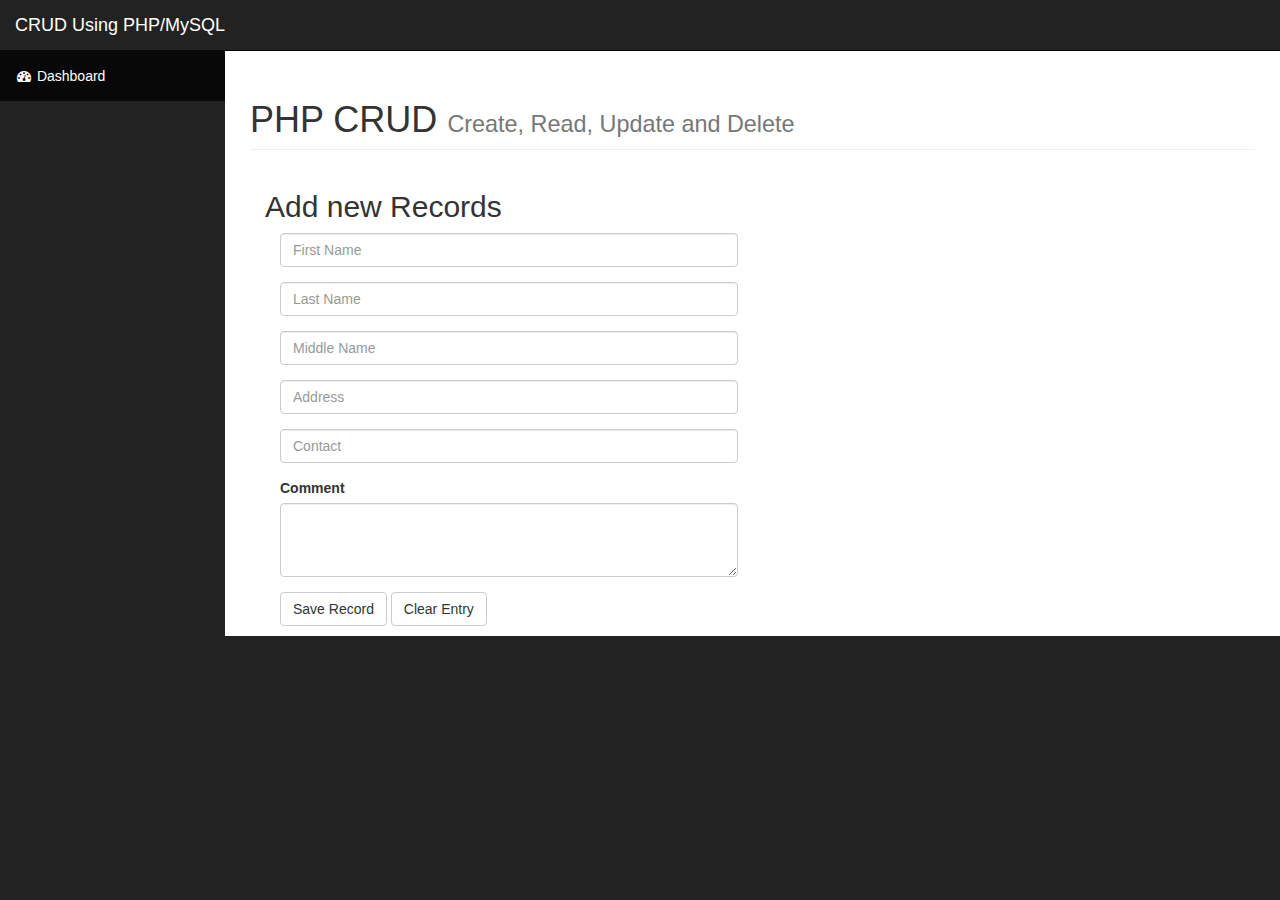
<file: pweb-tugas10/index.html>
<!DOCTYPE html>
<html>
<head>

    <meta charset="utf-8">
    <meta http-equiv="X-UA-Compatible" content="IE=edge">
    <meta name="viewport" content="width=device-width, initial-scale=1">
    <meta name="description" content="">
    <meta name="author" content="">

    <title>CRUD Using PHP/MySQL</title>

    <!-- Bootstrap Core CSS -->
    <link href="css/bootstrap.min.css" rel="stylesheet">

    <!-- Custom CSS -->
    <link href="css/sb-admin.css" rel="stylesheet">

    <!-- Morris Charts CSS -->
    <link href="css/plugins/morris.css" rel="stylesheet">

    <!-- Custom Fonts -->
    <link href="font-awesome/css/font-awesome.min.css" rel="stylesheet" type="text/css">

    <!-- HTML5 Shim and Respond.js IE8 support of HTML5 elements and media queries -->
    <!-- WARNING: Respond.js doesn't work if you view the page via file:// -->
    <!--[if lt IE 9]>
        <script src="https://oss.maxcdn.com/libs/html5shiv/3.7.0/html5shiv.js"></script>
        <script src="https://oss.maxcdn.com/libs/respond.js/1.4.2/respond.min.js"></script>
    <![endif]-->

</head>



    <div id="wrapper">

        <!-- Navigation -->
        <nav class="navbar navbar-inverse navbar-fixed-top" role="navigation">
            <!-- Brand and toggle get grouped for better mobile display -->
            <div class="navbar-header">
                <button type="button" class="navbar-toggle" data-toggle="collapse" data-target=".navbar-ex1-collapse">
                    <span class="sr-only">Toggle navigation</span>
                    <span class="icon-bar"></span>
                    <span class="icon-bar"></span>
                    <span class="icon-bar"></span>
                </button>
                <a class="navbar-brand" href="index.php">CRUD Using PHP/MySQL</a>
            </div>
     
            <!-- Sidebar Menu Items - These collapse to the responsive navigation menu on small screens -->
            <div class="collapse navbar-collapse navbar-ex1-collapse">
                <ul class="nav navbar-nav side-nav">
                    <li class="active">
                        <a href="index.php"><i class="fa fa-fw fa-dashboard"></i> Dashboard</a>
                    </li>
                    
                </ul>
            </div>
            <!-- /.navbar-collapse -->
        </nav>

        <div id="page-wrapper">

            <div class="container-fluid">

                <!-- Page Heading -->
                <div class="row">
                    <div class="col-lg-12">
                        <h1 class="page-header">
                           PHP CRUD <small>Create, Read, Update and Delete</small>
                        </h1>
                       
                    </div>
                </div>
                <!-- /.row -->


             <div class="col-lg-12">
                  <h2>Add new Records</h2>
                      <div class="col-lg-6">

                        <form role="form" method="post" action="transac.php?action=add">
                            
                            <div class="form-group">
                              <input class="form-control" placeholder="First Name" name="firstname">
                            </div>
                            <div class="form-group">
                              <input class="form-control" placeholder="Last Name" name="lastname">
                            </div> 
                            <div class="form-group">
                              <input class="form-control" placeholder="Middle Name" name="Middlename">
                            </div> 
                            <div class="form-group">
                              <input class="form-control" placeholder="Address" name="Address">
                            </div> 
                            <div class="form-group">
                              <input class="form-control" placeholder="Contact" name="Contact">
                            </div> 
                            <div class="form-group">
                             <label>Comment</label>
                              <textarea class="form-control" rows="3"  name="comment"></textarea>
                            </div>  
                            <button type="submit" class="btn btn-default">Save Record</button>
                            <button type="reset" class="btn btn-default">Clear Entry</button>


                      </form>  
                    </div>
                </div>
                
            </div>
            <!-- /.container-fluid -->

        </div>
        <!-- /#page-wrapper -->

    </div>
    <!-- /#wrapper -->

    <!-- jQuery -->
    <script src="js/jquery.js"></script>

    <!-- Bootstrap Core JavaScript -->
    <script src="js/bootstrap.min.js"></script>

    <!-- Morris Charts JavaScript -->
    <script src="js/plugins/morris/raphael.min.js"></script>
    <script src="js/plugins/morris/morris.min.js"></script>
    <script src="js/plugins/morris/morris-data.js"></script>

</body>
</html>
</file>
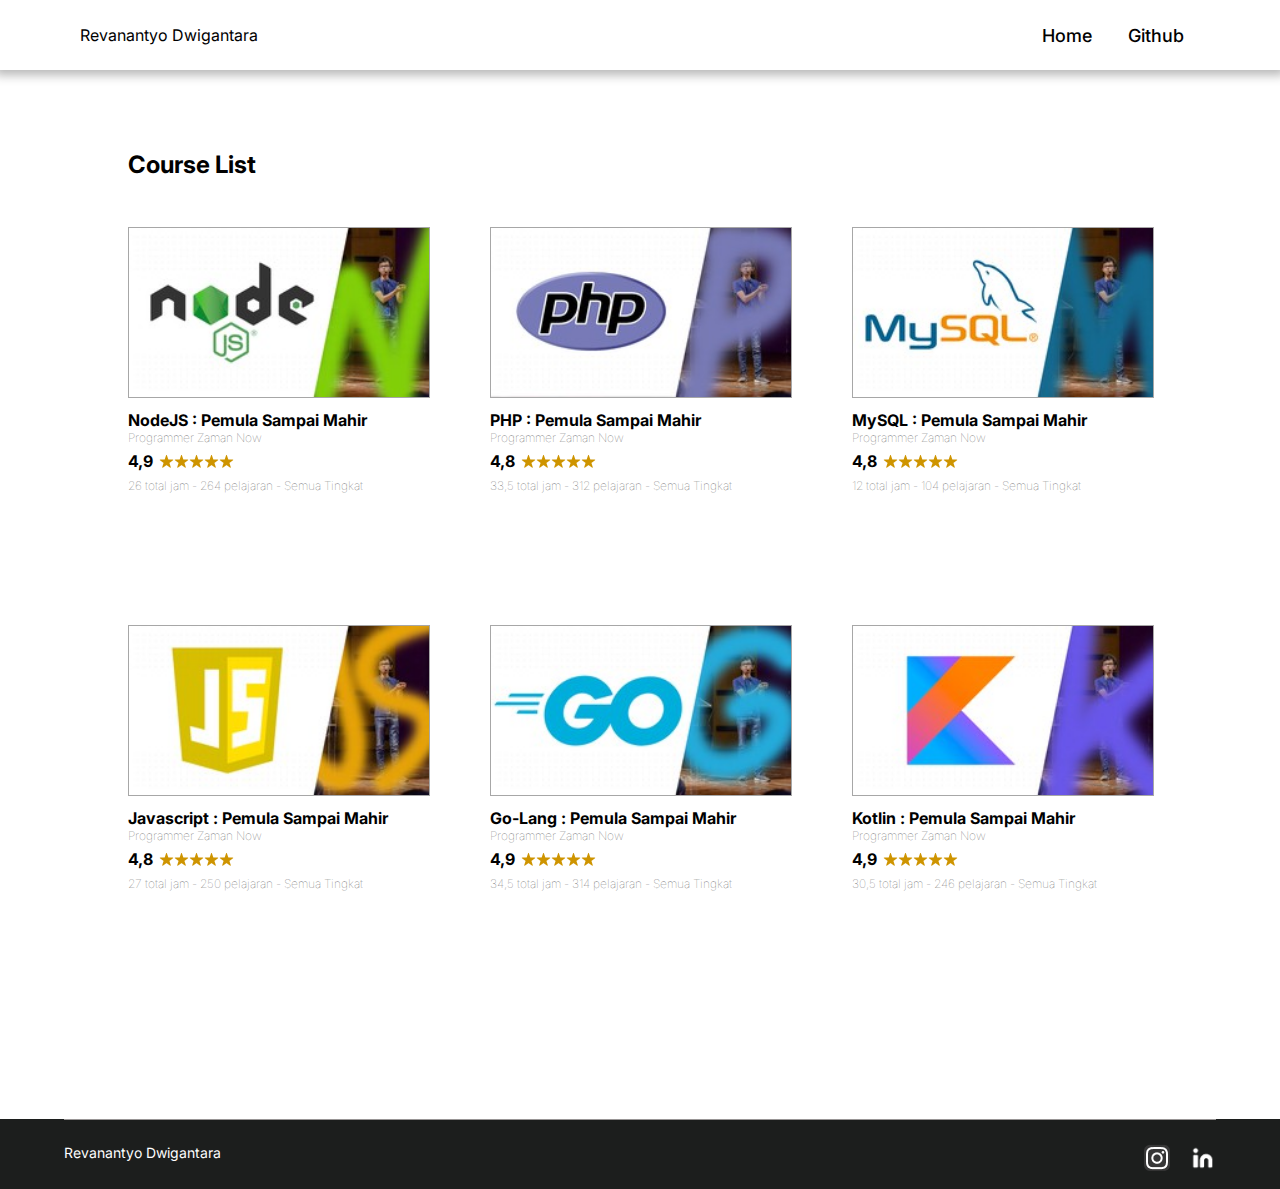
<file: tugas-3 v2/index.html>
<!DOCTYPE html>
<html lang="en">
<head>
    <meta charset="UTF-8">
    <meta name="viewport" content="width=device-width, initial-scale=1.0">
    <title>Web Course</title>

    <link rel="stylesheet" href="style.css">
    <link rel="preconnect" href="https://fonts.googleapis.com">
    <link rel="preconnect" href="https://fonts.gstatic.com" crossorigin>
    <link href="https://fonts.googleapis.com/css2?family=Inter:wght@300;400;500&family=Montserrat:wght@100;400;500&family=Noto+Serif:wght@100&family=Sora:wght@200&display=swap" rel="stylesheet">
</head>
<body>
    <div class="container">
        <div class="nav">
            <p class="title">Revanantyo Dwigantara</p>
            <div class="link">
                <a href="#">Home</a>
                <a href="https://github.com/xmall75">Github</a>
            </div>
        </div>

        <div class="content">
            <p class="title">Course List</p>
            <div class="course">
                <div class="card">
                    <a href="https://www.udemy.com/course/nodejs-pemula-sampai-mahir/" target="_blank">
                        <div class="thumbnail">
                            <img src="nodejs.jpg" alt="Belajar NodeJS" />
                        </div>
                        <p class="title">NodeJS : Pemula Sampai Mahir</p>
                        <p class="author">Programmer Zaman Now</p>
                        <div class="rate">
                            <span>4,9</span>
                            <img src="star.png" />
                            <img src="star.png" />
                            <img src="star.png" />
                            <img src="star.png" />
                            <img src="star.png" />
                        </div>
                        <p class="description">26 total jam - 264 pelajaran - Semua Tingkat</p>
                    </a>
                </div>
                <div class="card">
                    <a href="https://www.udemy.com/course/pemrograman-php-pemula-sampai-mahir/" target="_blank">
                        <div class="thumbnail">
                            <img src="php.jpg" alt="Belajar PHP" />
                        </div>
                        <p class="title">PHP : Pemula Sampai Mahir</p>
                        <p class="author">Programmer Zaman Now</p>
                        <div class="rate">
                            <span>4,8</span>
                            <img src="star.png" />
                            <img src="star.png" />
                            <img src="star.png" />
                            <img src="star.png" />
                            <img src="star.png" />
                        </div>
                        <p class="description">33,5 total jam - 312 pelajaran - Semua Tingkat</p>
                    </a>
                </div>
                <div class="card">
                    <a href="https://www.udemy.com/course/database-mysql-pemula-sampai-mahir/" target="_blank">
                        <div class="thumbnail">
                            <img src="mysql.jpg" alt="Belajar MySQL" />
                        </div>
                        <p class="title">MySQL : Pemula Sampai Mahir</p>
                        <p class="author">Programmer Zaman Now</p>
                        <div class="rate">
                            <span>4,8</span>
                            <img src="star.png" />
                            <img src="star.png" />
                            <img src="star.png" />
                            <img src="star.png" />
                            <img src="star.png" />
                        </div>
                        <p class="description">12 total jam - 104 pelajaran - Semua Tingkat</p>
                    </a>
                </div>
                <div class="card">
                    <a href="https://www.udemy.com/course/pemrograman-javascript-pemula-sampai-mahir/" target="_blank">
                        <div class="thumbnail">
                            <img src="js.jpg" alt="Belajar JS" />
                        </div>
                        <p class="title">Javascript : Pemula Sampai Mahir</p>
                        <p class="author">Programmer Zaman Now</p>
                        <div class="rate">
                            <span>4,8</span>
                            <img src="star.png" />
                            <img src="star.png" />
                            <img src="star.png" />
                            <img src="star.png" />
                            <img src="star.png" />
                        </div>
                        <p class="description">27 total jam - 250 pelajaran - Semua Tingkat</p>
                    </a>
                </div>
                <div class="card">
                    <a href="https://www.udemy.com/course/pemrograman-go-lang-pemula-sampai-mahir/" target="_blank">
                        <div class="thumbnail">
                            <img src="golang.jpg" alt="Belajar Golang" />
                        </div>
                        <p class="title">Go-Lang : Pemula Sampai Mahir</p>
                        <p class="author">Programmer Zaman Now</p>
                        <div class="rate">
                            <span>4,9</span>
                            <img src="star.png" />
                            <img src="star.png" />
                            <img src="star.png" />
                            <img src="star.png" />
                            <img src="star.png" />
                        </div>
                        <p class="description">34,5 total jam - 314 pelajaran - Semua Tingkat</p>
                    </a>
                </div>
                <div class="card">
                    <a href="https://www.udemy.com/course/pemrograman-kotlin-pemula-sampai-mahir/" target="_blank">
                        <div class="thumbnail">
                            <img src="kotlin.jpg" alt="Belajar Kotlin" />
                        </div>
                        <p class="title">Kotlin : Pemula Sampai Mahir</p>
                        <p class="author">Programmer Zaman Now</p>
                        <div class="rate">
                            <span>4,9</span>
                            <img src="star.png" />
                            <img src="star.png" />
                            <img src="star.png" />
                            <img src="star.png" />
                            <img src="star.png" />
                        </div>
                        <p class="description">30,5 total jam - 246 pelajaran - Semua Tingkat</p>
                    </a>
                </div>
            </div>
        </div>

        <div class="footer">
            <div class="bottom">
                <span>Revanantyo Dwigantara</span>
                <div class="social-icons">
                    <a href="https://www.instagram.com/revarepp/"><img src="instagram.png"></a>
                    <a href="https://www.linkedin.com/in/revanantyo-dwigantara"><img src="linkedin.png"></a>
                </div>
            </div>
        </div>
    </div>
</body>
</html>
</file>
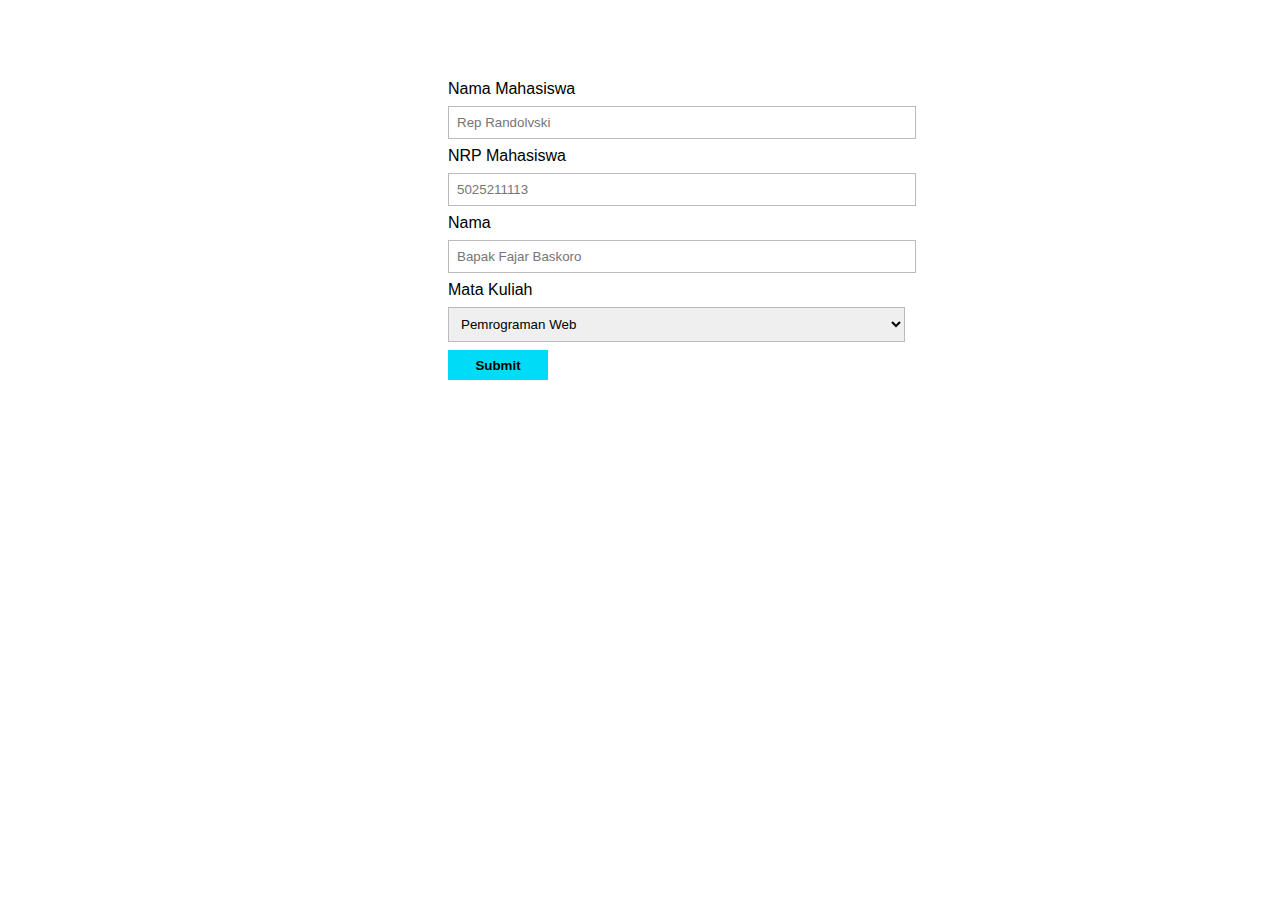
<file: tugas-6/index.html>
<!DOCTYPE html>
<html lang="en">
<head>
    <meta charset="UTF-8">
    <meta name="viewport" content="width=device-width, initial-scale=1.0">
    <title>Document</title>

    <link rel="stylesheet" href="style.css">
</head>
<body>
    
    <div class="container">
        <div class="form">
            <form id="form" method="post">
                <label for="mahasiswa">Nama Mahasiswa</label>
                <input id="mahasiswa" type="text" name="mahasiswa" placeholder="Rep Randolvski" />

                <label for="nim">NRP Mahasiswa</label>
                <input id="nim" type="text" name="nim" placeholder="5025211113" />

                <label for="dosen">Nama</label>
                <input id="dosen" type="text" name="dosen" placeholder="Bapak Fajar Baskoro" />

                <label for="matkul">Mata Kuliah</label>
                <select name="matkul">Jurusan
                    <option value="Pemrograman Web">Pemrograman Web</option>
                    <option value="PBKK">PBKK</option>
                    <option value="Machine Learning">Machine Learning</option>
                    <option value="Artificial Intelligence">Artificial Intelligence</option>
                </select>

                <input id="submit" type="submit" value="Submit" />
            </form>
        </div>
    </div>

<script src="script.js"></script>
</body>
</html>
</file>
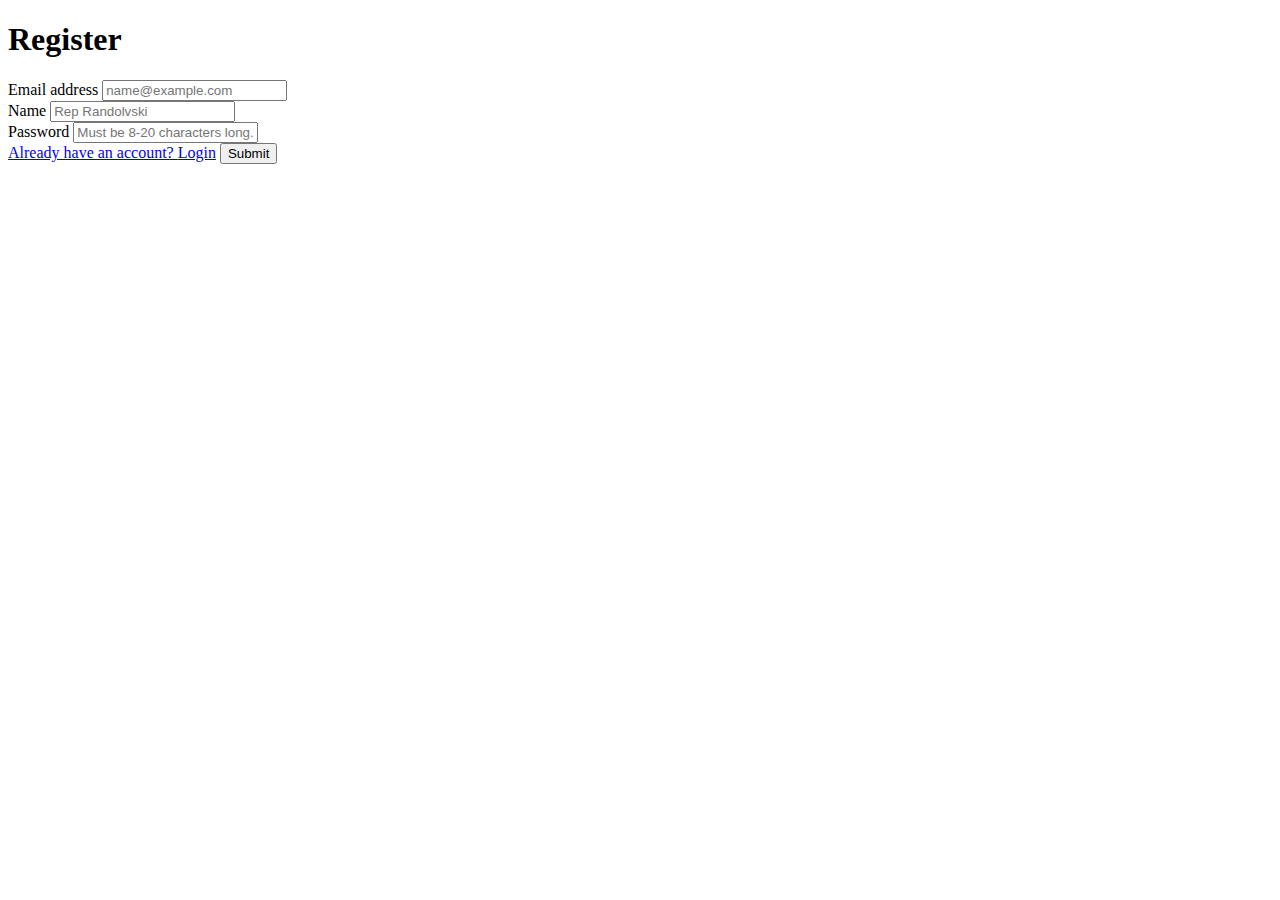
<file: tugas-7/index.html>
<!doctype html>
<html lang="en">
    <head>
        <meta charset="utf-8">
        <meta name="viewport" content="width=device-width, initial-scale=1">
        <title>Tugas 7</title>

        <link href="https://cdn.jsdelivr.net/npm/bootstrap@5.3.2/dist/css/bootstrap.min.css" rel="stylesheet" integrity="sha384-T3c6CoIi6uLrA9TneNEoa7RxnatzjcDSCmG1MXxSR1GAsXEV/Dwwykc2MPK8M2HN" crossorigin="anonymous">
    </head>
    <body class="bg-success-subtle">
        <h1 class="fs-3 text-center mt-5 pb-3 border-bottom border-dark-subtle w-25 mx-auto">Register</h1>
        <form class="w-25 p-3 mx-auto">
            <div class="mb-3">
                <label for="email" class="form-label">Email address</label>
                <input type="email" class="form-control form-control-sm" id="email" placeholder="name@example.com">
            </div>
            <div class="mb-3">
                <label for="name" class="form-label">Name</label>
                <input type="name" class="form-control form-control-sm" id="name" placeholder="Rep Randolvski">
            </div>
            <div class="mb-3">
                <label for="password" class="form-label">Password</label>
                <input type="password" class="form-control form-control-sm" id="password" placeholder="Must be 8-20 characters long.">
            </div>
            <a href="#" class="link-underline-opacity-0 link-dark">Already have an account? <span class="text-primary">Login</span></a>

            <button type="submit" class="btn btn-primary text-center-sm w-100 mt-2">Submit</button>
        </form>

        <script src="https://cdn.jsdelivr.net/npm/bootstrap@5.3.2/dist/js/bootstrap.bundle.min.js" integrity="sha384-C6RzsynM9kWDrMNeT87bh95OGNyZPhcTNXj1NW7RuBCsyN/o0jlpcV8Qyq46cDfL" crossorigin="anonymous"></script>
    </body>
</html>
</file>
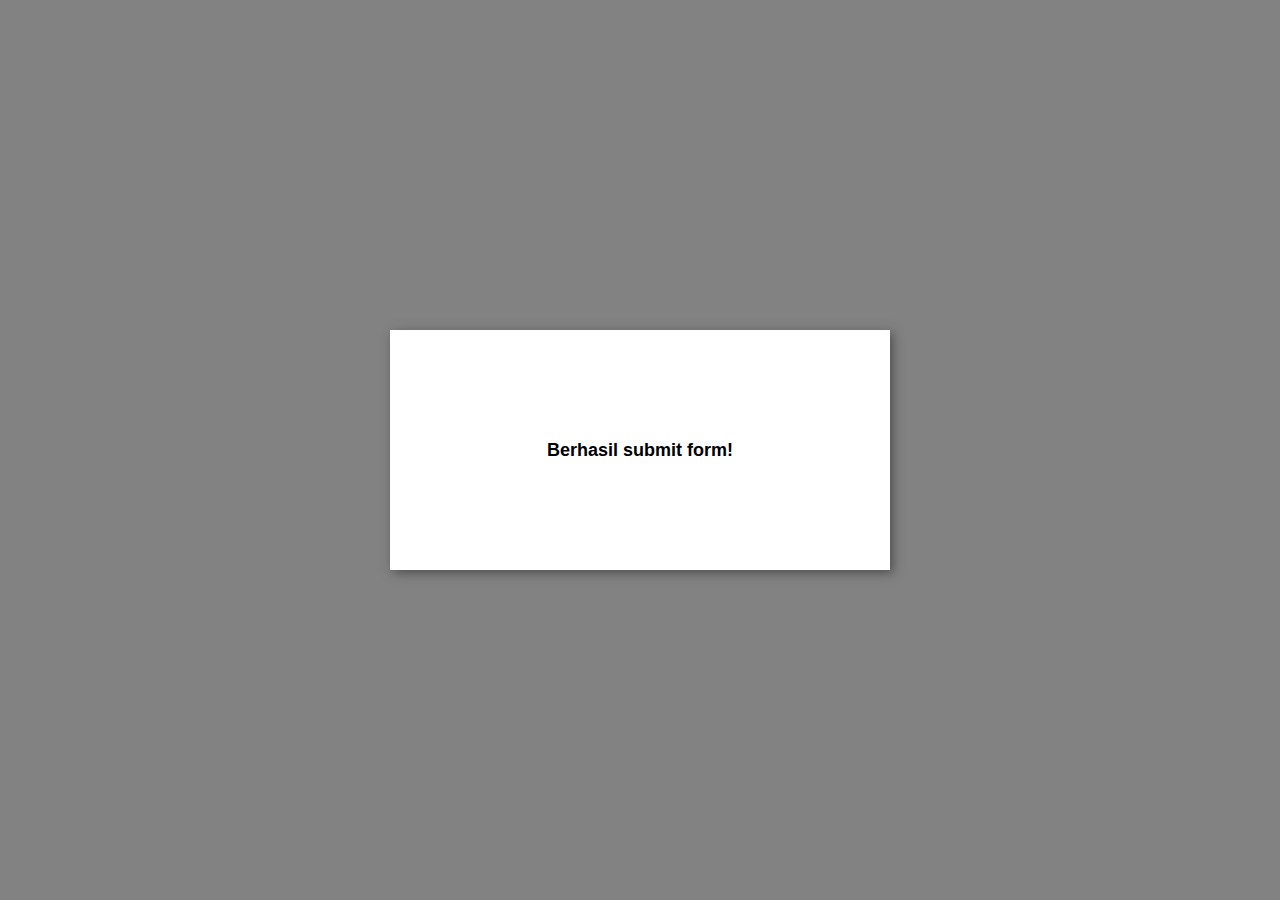
<file: tugas-6/popup.html>
<!DOCTYPE html>
<html lang="en">
<head>
    <meta charset="UTF-8">
    <meta name="viewport" content="width=device-width, initial-scale=1.0">
    <title>Document</title>
    <link rel="stylesheet" href="style.css">
</head>
<body class="popup-body">
    <div class="popup">
        Berhasil submit form!
    </div>

    <script>
        setTimeout(() => {
            window.location.href = 'index.html'
        }, 5000)
    </script>
</body>
</html>
</file>
<file: pweb-tugas10/css/plugins/morris.css>
.morris-hover{position:absolute;z-index:1000}.morris-hover.morris-default-style{border-radius:10px;padding:6px;color:#666;background:rgba(255,255,255,0.8);border:solid 2px rgba(230,230,230,0.8);font-family:sans-serif;font-size:12px;text-align:center}.morris-hover.morris-default-style .morris-hover-row-label{font-weight:bold;margin:0.25em 0}
.morris-hover.morris-default-style .morris-hover-point{white-space:nowrap;margin:0.1em 0}
</file>
<file: tugas-3 v2/style.css>
* {
    margin: 0;
    padding: 0;
}

html {
    margin: 0;
    padding: 0;
    overflow-x: hidden;
}

body {
    font-family: Inter, sans-serif;
    overflow-x: hidden;
}

.container {
    min-height: 100px;
    width: 100%;
}

.container .nav {
    align-items: center;
    height: 70px;
    /* border: 1px solid red; */
    display: flex;
    justify-content: space-between;
    width: 100%;
    box-shadow: 0px 0px 10px 5px #b6b6b6;
}

.container .nav .title {
    padding-left: 5rem;
}

.container .nav .link {
    padding-right: 5rem;
}

.container .nav .link a {
    margin-inline: 1rem;
    text-decoration: none;
    color: #000;
    font-weight: 500;
    font-size: 18px;
}

.container .nav .link a:hover {
    color: #828282;
}

.container .content {
    width: 80%;
    /* border: 1px solid red; */
    margin: 1rem auto;
    padding: 3rem;
}

.container .content .title {
    font-size: 24px;
    font-weight: bold;
    margin-block: 1rem;
}

.container .content .course {
    margin: 3rem auto;
    /* border: 1px solid blue; */
    width: 100%;
    display: flex;
    justify-content: space-between;
    align-items: flex-start;
    flex-wrap: wrap;
    column-gap: 1rem;
    row-gap: 3rem;
}

.container .content .course .card {
    position: relative;
    width: 300px;
    height: 350px;
    /* border: 1px solid green; */
}

.container .content .course .card a {
    text-decoration: none;
}

.container .content .course .thumbnail img {
    width: 100%;
    border: 1px solid #a7a7a7;
}

.container .content .course .title {
    font-size: 16px;
    font-weight: bold;
    color: #000;
    margin: 0;
    padding-top: 0.5rem;
}

.container .content .course .author {
    font-size: 12px;
    font-weight: 100;
    color: #666666;
}

.container .content .course .rate {
    color: #000;
    font-weight: bold;
    font-size: 16px;
    margin-block: 0.4rem;
    display: flex;
    align-items: center;
}

.container .content .course .rate span {
    margin-right: 0.4rem;
}

.container .content .course .rate img {
    width: 15px;
    position: relative;
}

.container .content .course .description {
    margin: 0;
    font-size: 12px;
    font-weight: 100;
    color: #666666;
}

.container .footer {
    height: 70px;
    background-color: #1C1E1D;
    /* margin: 5rem 0 0 0; */
}

.container .footer .bottom {
    width: 90%;
    display: flex;
    position: relative;
    font-family: 'Inter', sans-serif;
    margin: 3rem auto;
    font-size: 14px;
    bottom: 0px;
    padding: 1.5rem 0 0 0;
    border-top: 1px solid #989595;
    /* border: 1px solid yellow; */
    color: #fff;
    justify-content: space-between;
}

.container .footer .bottom .social-icons img {
    width: 26px;
    margin: 0 0 0 1rem;
}
</file>
<file: tugas-6/style.css>
body {
    margin: 0;
    padding: 0;
}

body.popup-body {
    display: flex;
    background: #828282;
    vertical-align: middle;
    height: 100vh;
}

.popup {
    margin: auto;
    background: #fff;
    width: 500px;
    height: 240px;
    font-weight: bold;
    font-size: 18px;
    font-family: 'Montserrat', sans-serif;
    text-align: center;
    display: flex;
    align-items: center;
    justify-content: center;
    align-items: center;
    box-shadow: 3px 3px 10px #4f4f4f;
}

.container {
    width: 100%;
}

.container .form {
    padding: 5rem;
    width: 30%;
    margin: auto;
}

.container .form label {
    font-family: 'Montserrat', sans-serif;
    font-size: 16px;
    font-weight: 500;
}

.container .form input[type="text"], .container .form input[type="email"] {
    width: 450px;
    border: 1px solid #bbbbbb;
    margin-block: 0.5rem;
    /* height: 20px; */
    padding: 0.5rem;
}

.container .form select {
    width: 457px;
    margin-block: 0.5rem;
    padding: 0.5rem;
    border: 1px solid #bbbbbb;
}

.container .form input[type="text"]:focus, .container .form input[type="email"]:focus {
    box-shadow: 2px 2px 7px #bbbbbb;
}

.container .form select:focus {
    box-shadow: 2px 2px 7px #bbbbbb;
}

.container .form input[type="submit"] {
    width: 100px;
    height: 30px;
    border: none;
    background: #00dbf8;
    font-weight: bold;
    cursor: pointer;
}
</file>
<file: pweb-tugas10/css/sb-admin.css>
/*!
 * Start Bootstrap - SB Admin Bootstrap Admin Template (http://startbootstrap.com)
 * Code licensed under the Apache License v2.0.
 * For details, see http://www.apache.org/licenses/LICENSE-2.0.
 */

/* Global Styles */

body {
    margin-top: 100px;
    background-color: #222;
}

@media(min-width:768px) {
    body {
        margin-top: 50px;
    }
}

#wrapper {
    padding-left: 0;
}

#page-wrapper {
    width: 100%;
    padding: 0;
    background-color: #fff;
}

.huge {
    font-size: 50px;
    line-height: normal;
}

@media(min-width:768px) {
    #wrapper {
        padding-left: 225px;
    }

    #page-wrapper {
        padding: 10px;
    }
}

/* Top Navigation */

.top-nav {
    padding: 0 15px;
}

.top-nav>li {
    display: inline-block;
    float: left;
}

.top-nav>li>a {
    padding-top: 15px;
    padding-bottom: 15px;
    line-height: 20px;
    color: #999;
}

.top-nav>li>a:hover,
.top-nav>li>a:focus,
.top-nav>.open>a,
.top-nav>.open>a:hover,
.top-nav>.open>a:focus {
    color: #fff;
    background-color: #000;
}

.top-nav>.open>.dropdown-menu {
    float: left;
    position: absolute;
    margin-top: 0;
    border: 1px solid rgba(0,0,0,.15);
    border-top-left-radius: 0;
    border-top-right-radius: 0;
    background-color: #fff;
    -webkit-box-shadow: 0 6px 12px rgba(0,0,0,.175);
    box-shadow: 0 6px 12px rgba(0,0,0,.175);
}

.top-nav>.open>.dropdown-menu>li>a {
    white-space: normal;
}

ul.message-dropdown {
    padding: 0;
    max-height: 250px;
    overflow-x: hidden;
    overflow-y: auto;
}

li.message-preview {
    width: 275px;
    border-bottom: 1px solid rgba(0,0,0,.15);
}

li.message-preview>a {
    padding-top: 15px;
    padding-bottom: 15px;
}

li.message-footer {
    margin: 5px 0;
}

ul.alert-dropdown {
    width: 200px;
}

/* Side Navigation */

@media(min-width:768px) {
    .side-nav {
        position: fixed;
        top: 51px;
        left: 225px;
        width: 225px;
        margin-left: -225px;
        border: none;
        border-radius: 0;
        overflow-y: auto;
        background-color: #222;
        bottom: 0;
        overflow-x: hidden;
        padding-bottom: 40px;
    }

    .side-nav>li>a {
        width: 225px;
    }

    .side-nav li a:hover,
    .side-nav li a:focus {
        outline: none;
        background-color: #000 !important;
    }
}

.side-nav>li>ul {
    padding: 0;
}

.side-nav>li>ul>li>a {
    display: block;
    padding: 10px 15px 10px 38px;
    text-decoration: none;
    color: #999;
}

.side-nav>li>ul>li>a:hover {
    color: #fff;
}

/* Flot Chart Containers */

.flot-chart {
    display: block;
    height: 400px;
}

.flot-chart-content {
    width: 100%;
    height: 100%;
}

/* Custom Colored Panels */

.huge {
    font-size: 40px;
}

.panel-green {
    border-color: #5cb85c;
}

.panel-green > .panel-heading {
    border-color: #5cb85c;
    color: #fff;
    background-color: #5cb85c;
}

.panel-green > a {
    color: #5cb85c;
}

.panel-green > a:hover {
    color: #3d8b3d;
}

.panel-red {
    border-color: #d9534f;
}

.panel-red > .panel-heading {
    border-color: #d9534f;
    color: #fff;
    background-color: #d9534f;
}

.panel-red > a {
    color: #d9534f;
}

.panel-red > a:hover {
    color: #b52b27;
}

.panel-yellow {
    border-color: #f0ad4e;
}

.panel-yellow > .panel-heading {
    border-color: #f0ad4e;
    color: #fff;
    background-color: #f0ad4e;
}

.panel-yellow > a {
    color: #f0ad4e;
}

.panel-yellow > a:hover {
    color: #df8a13;
}
</file>
